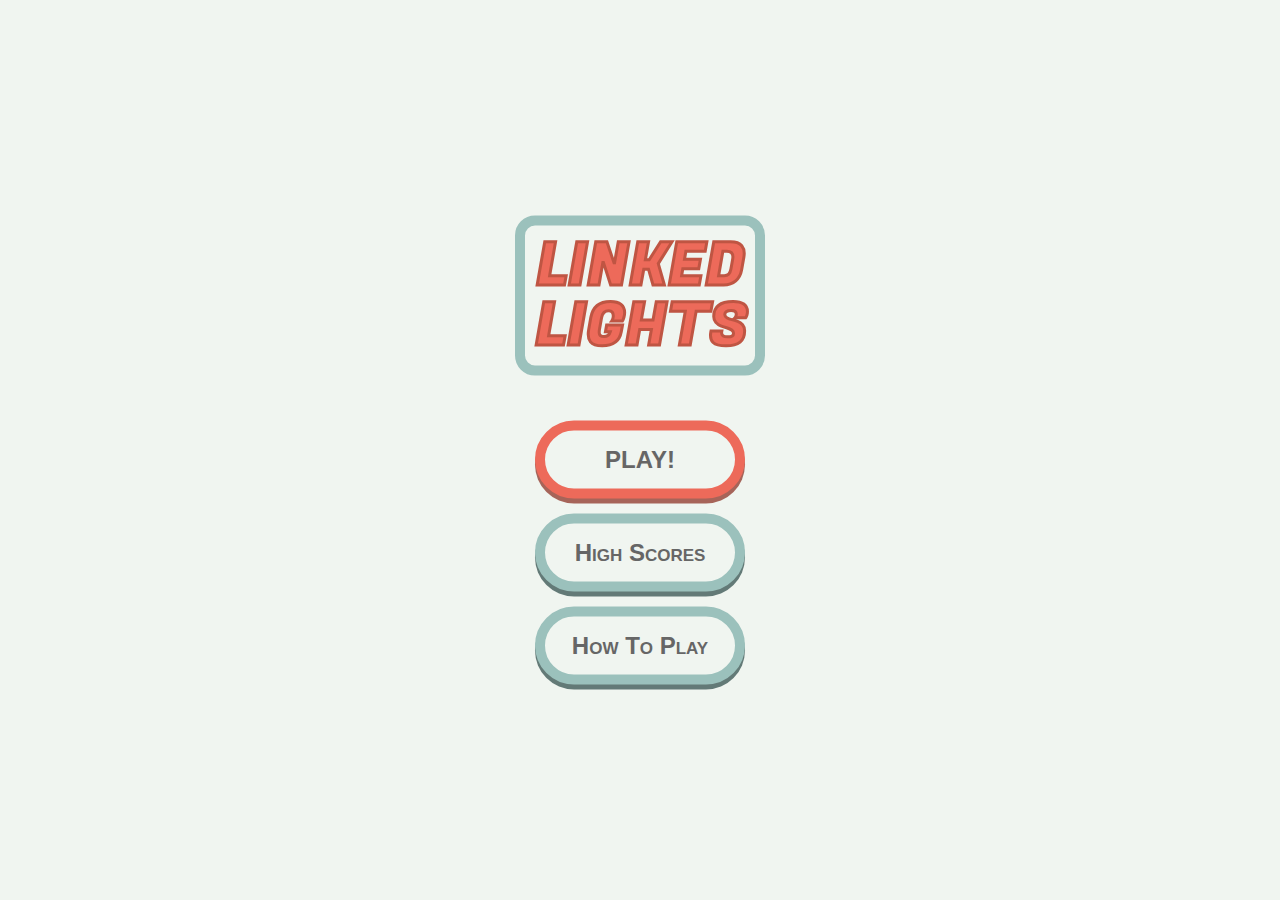
<file: index.html>
<!DOCTYPE HTML>
<html>
	<meta name="viewport" content="viewport-fit=cover, width=device-width, initial-scale=1.0, maximum-scale=1.0, user-scalable=no" />
	<link rel="stylesheet" type="text/css" href="css/index.css"/>
	<link rel="stylesheet" type="text/css" href="css/globalCSS.css"/>

	<head>
		<script type='application/javascript' src='lib/fastclick.js'></script>
		<script type="application/javascript">
				 window.addEventListener('load', function() {
						FastClick.attach(document.body);
				}, false);
		</script>
<!-- 		<script language="javascript" type="text/javascript" src="Game/js/vars.js"></script>
		<script language="javascript" type="text/javascript" src="Game/js/button.js"></script>
		<script language="javascript" type="text/javascript" src="Game/js/link.js"></script>
		<script language="javascript" type="text/javascript" src="Game/js/gameTimer.js"></script>
		<script language="javascript" type="text/javascript" src="Game/js/logic.js"></script>
		<script language="javascript" type="text/javascript" src="Game/js/menuControls.js"></script>
		<script language="javascript" type="text/javascript" src="Game/js/loserMenu.js"></script>
		<script language="javascript" type="text/javascript" src="gameSelect.js"></script>
		<script language="javascript" type="text/javascript" src="highscore.js"></script> -->
		<!-- <script type='application/javascript' src='lib/fastclick.js'></script> -->
		<!-- <script type="text/javascript" src="phonegap.js"></script> -->
	</head>

	<body>
		<div id="genCont">
			<div id="logo" class="pageTitle">LINKED LIGHTS</div>
			<div id="butCont">
				<a class="menuBut" id="playBut" href="playMode.html">PLAY!</a>
				<a class="menuBut" href="scoresGameModes.html">High Scores</a>
				<a class="menuBut" href="howToPlay.html" >How To Play</a>
			</div>
		</div>

	</body>


</html>
</file>
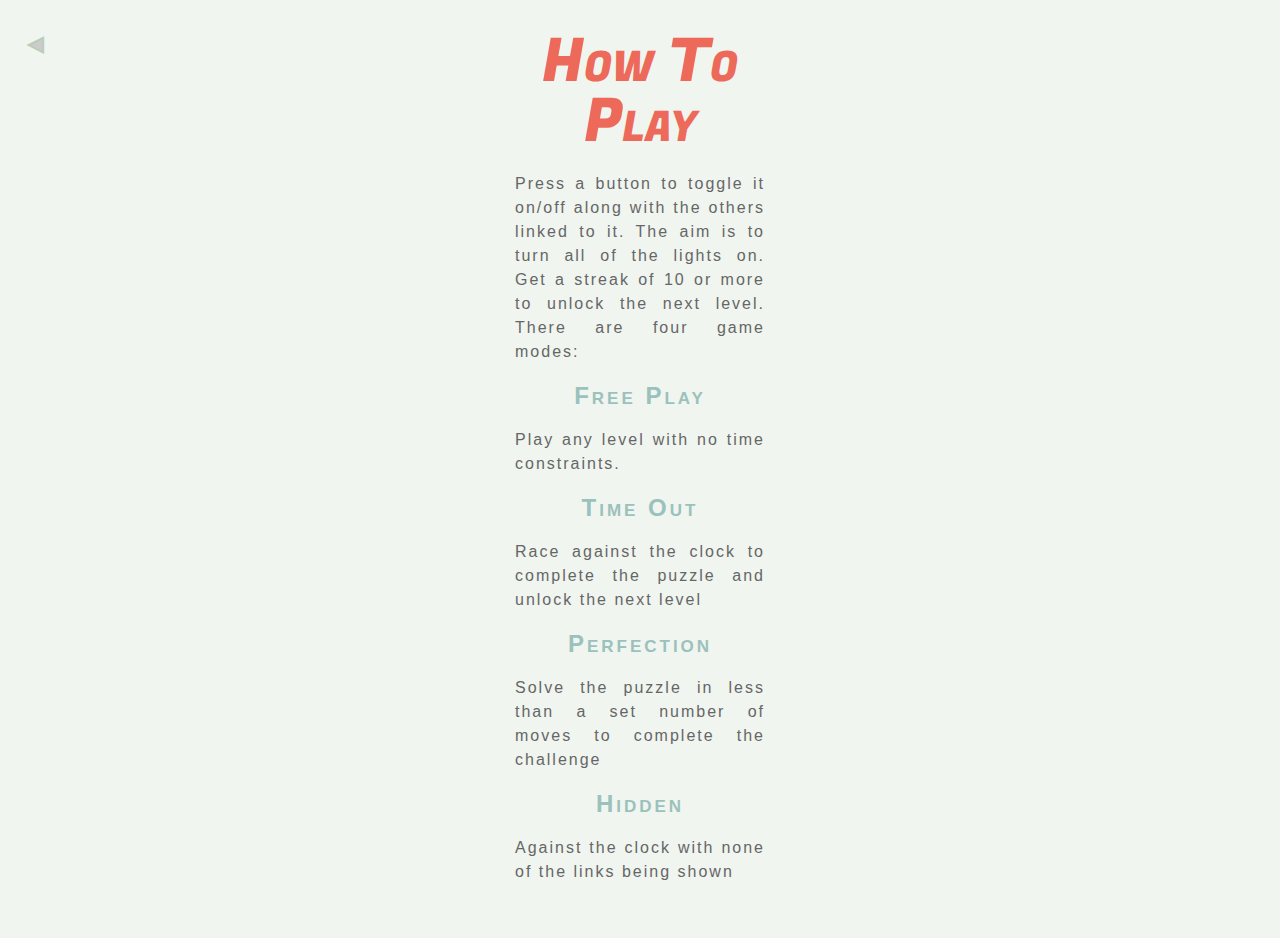
<file: howToPlay.html>
<!DOCTYPE HTML>
<html>
	<meta name="viewport" content="viewport-fit=cover, width=device-width, initial-scale=1.0, maximum-scale=1.0, user-scalable=no" />
	<link rel="stylesheet" type="text/css" href="css/scores.css"/>
	<link rel="stylesheet" type="text/css" href="css/index.css"/>
	<link rel="stylesheet" type="text/css" href="css/globalCSS.css"/>
	
	<body>
		<a id="homeBut" href="index.html">&#9668;</a>
		<div id="generalCont">
			<div class="pageTitle">How To Play</div>
			<div class="howToText" id="howToTop">
				Press a button to toggle it on/off along with the others linked to it. The aim is to turn all of the lights on. Get a streak of 10 or more to unlock the next level. There are four game modes:
			</div>
			<div class="howToHeading">Free Play</div>
			<div class="howToText">Play any level with no time constraints.</div>
			<div class="howToHeading">Time Out</div>
			<div class="howToText">Race against the clock to complete the puzzle and unlock the next level</div>
			<div class="howToHeading">Perfection</div>
			<div class="howToText">Solve the puzzle in less than a set number of moves to complete the challenge</div>
			<div class="howToHeading">Hidden</div>
			<div class="howToText">Against the clock with none of the links being shown</div>
			<br>
			<br>
			<br>
		</div>
	</body>
	<script type='application/javascript' src='lib/fastclick.js'></script>
	<script type="application/javascript">
			 window.addEventListener('load', function() {
					FastClick.attach(document.body);
			}, false);
	</script> 
</html>
</file>
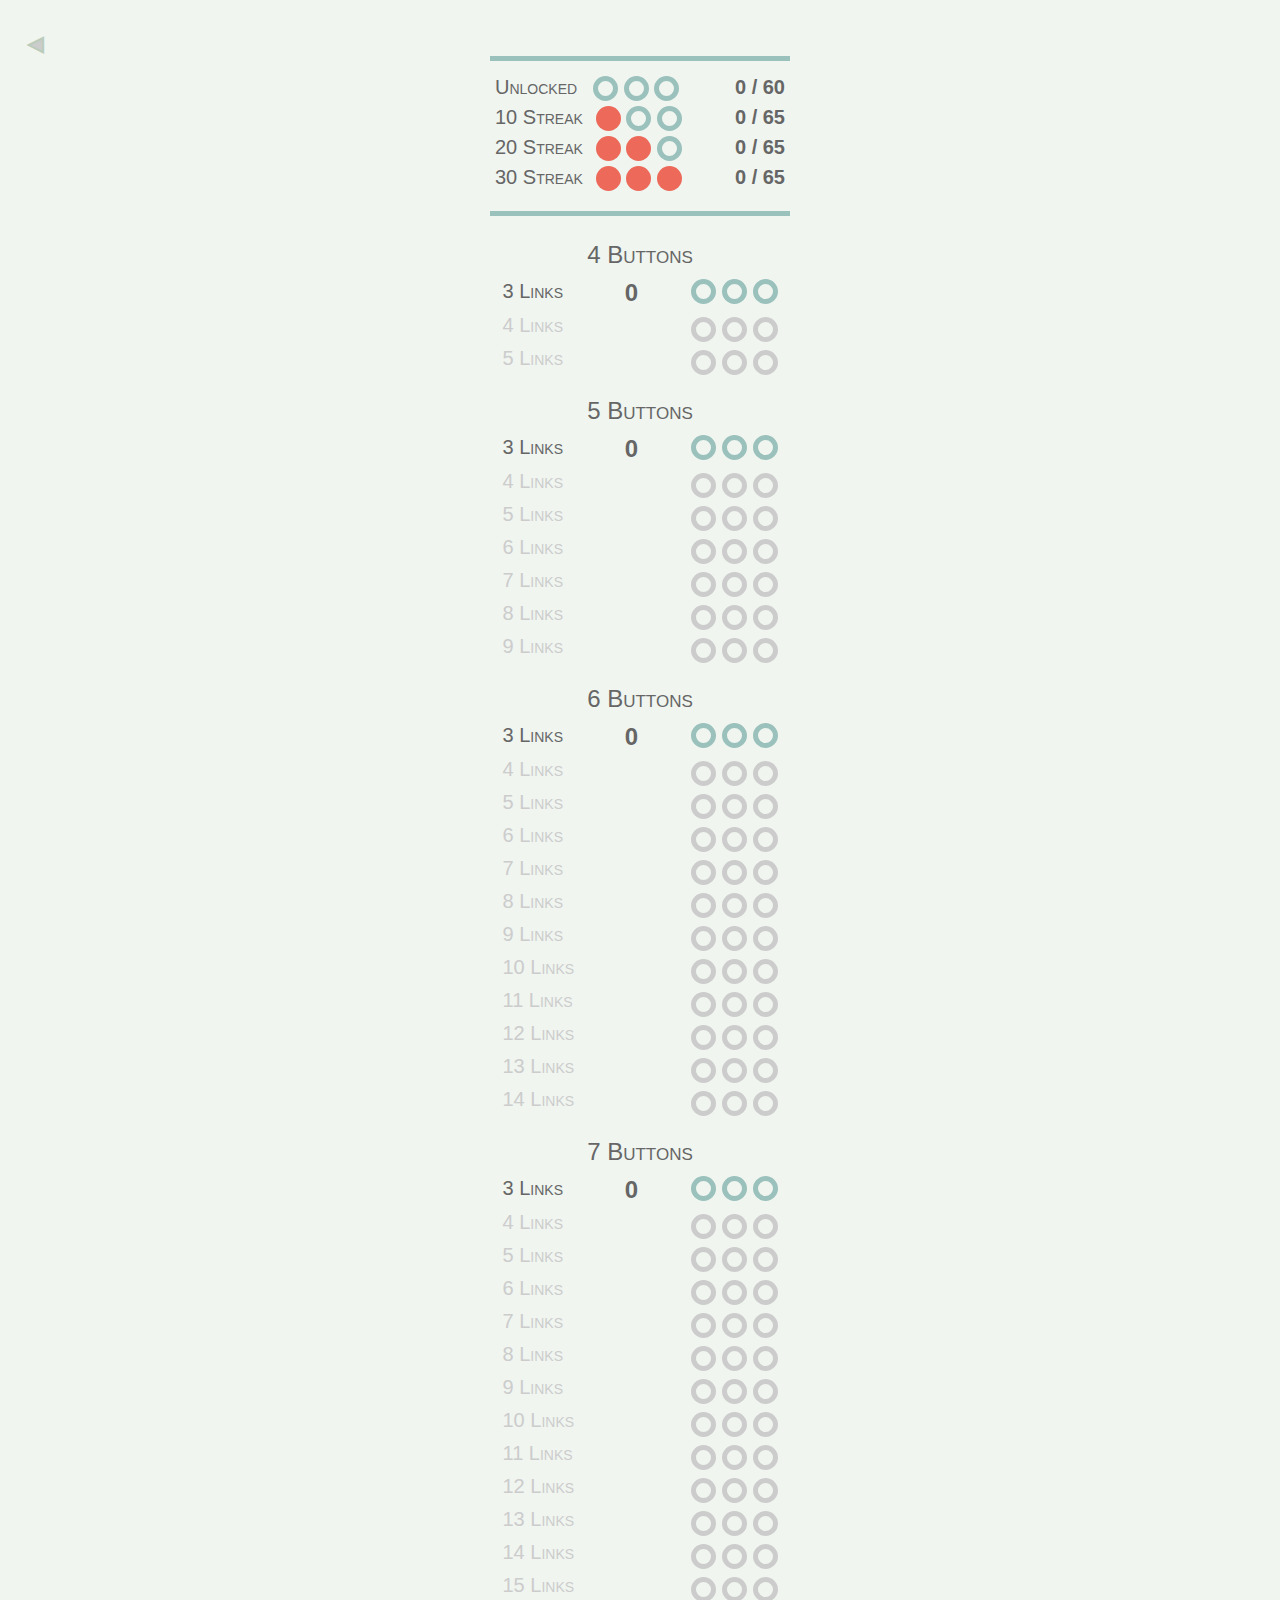
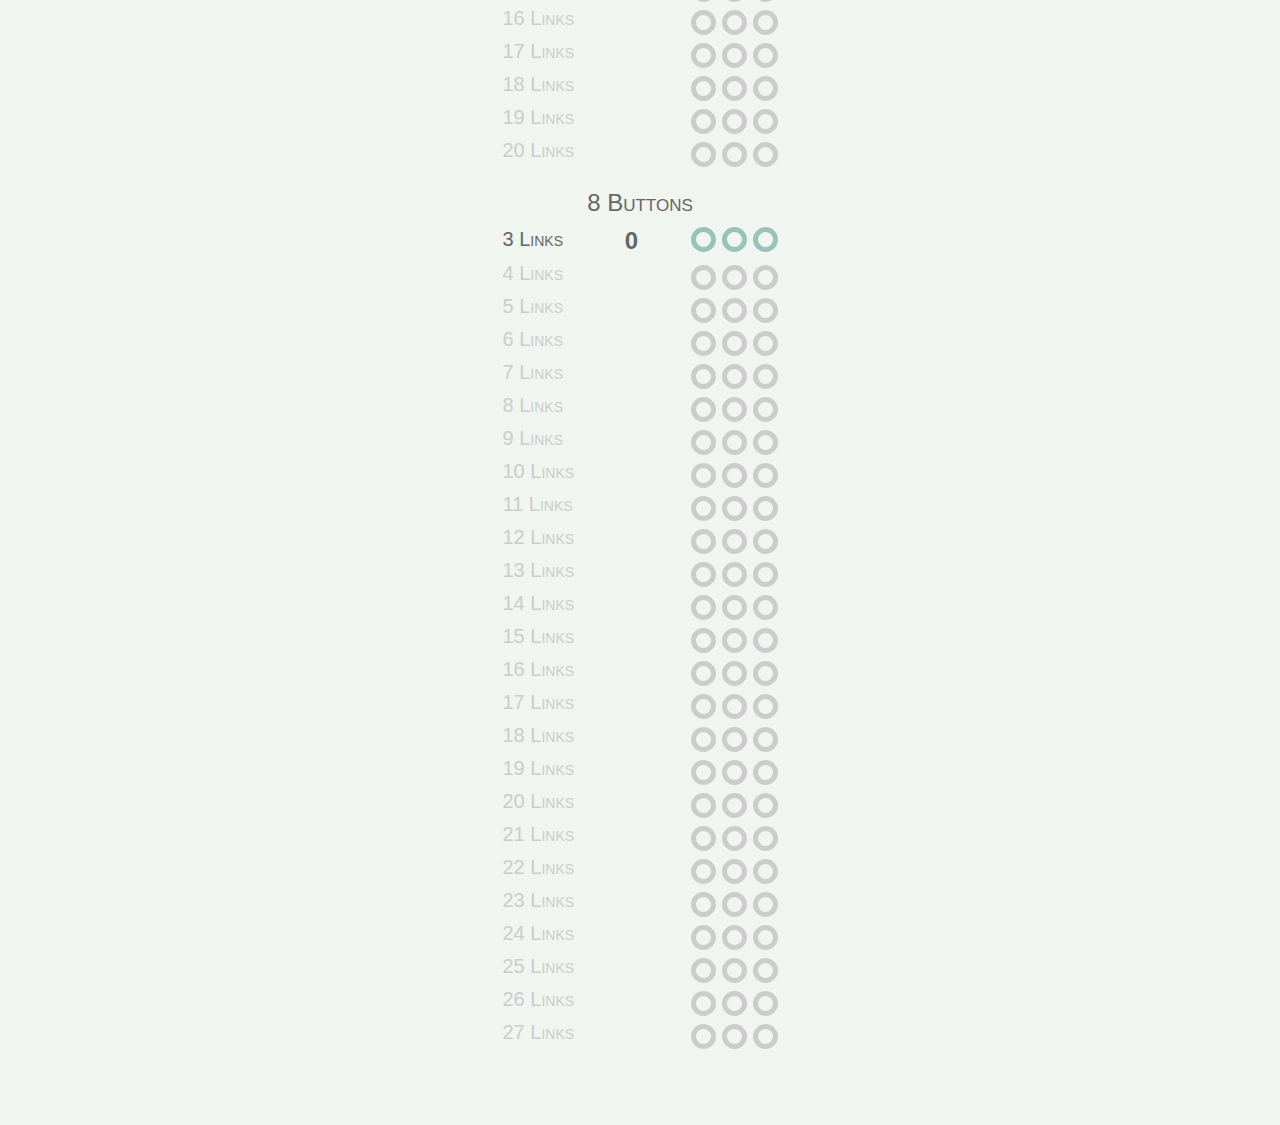
<file: scores.html>
<!DOCTYPE HTML>
<html>
	<meta name="viewport" content="viewport-fit=cover, width=device-width, initial-scale=1.0, maximum-scale=1.0, user-scalable=no" />
	
	<link rel="stylesheet" type="text/css" href="css/scores.css"/>
	<link rel="stylesheet" type="text/css" href="css/index.css"/>
	<link rel="stylesheet" type="text/css" href="css/globalCSS.css"/>
	
	<body onload="createScoreboard()">
		<a id="homeBut" href="scoresGameModes.html">&#9668;</a>
		<div id="generalCont">
			<div class="pageTitle" id="scoreTitle">Perfection</div>
			<div id="summary">
				<div class="summaryBox">
					<div class="summaryTitle">Unlocked</div>
					<div class="summaryStarblock">
						<div class="star unlockedStar"></div>
						<div class="star unlockedStar"></div>
						<div class="star unlockedStar"></div>
					</div>
					<div class="summaryValue" id="unlocked">0 / 60</div>
				</div>

				<div class="summaryBox">
					<div class="summaryTitle">10 Streak</div>
					<div class="summaryStarblock">
						<div class="star unlockedStar starOn"></div>
						<div class="star unlockedStar"></div>
						<div class="star unlockedStar"></div>
					</div>
					<div class="summaryValue" id="10streak">0 / 65</div>
				</div>

				<div class="summaryBox">
					<div class="summaryTitle">20 Streak</div>
					<div class="summaryStarblock">
						<div class="star unlockedStar starOn"></div>
						<div class="star unlockedStar starOn"></div>
						<div class="star unlockedStar"></div>
					</div>
					<div class="summaryValue" id="20streak">0 / 65</div>
				</div>

				<div class="summaryBox">
					<div class="summaryTitle">30 Streak</div>
					<div class="summaryStarblock">
						<div class="star unlockedStar starOn"></div>
						<div class="star unlockedStar starOn"></div>
						<div class="star unlockedStar starOn"></div>
					</div>
					<div class="summaryValue" id="30streak">0 / 65</div>
				</div>
			</div>

				<!-- Scores -->
			
		</div>
		<br>
		<br>
		<br>
	</body>
	<script language="javascript" type="text/javascript" src="highscore.js"></script>
	<script type='application/javascript' src='lib/fastclick.js'></script>
	<script type="application/javascript">
			 window.addEventListener('load', function() {
					FastClick.attach(document.body);
			}, false);
	</script> 
</html>
</file>
<file: css/index.css>
body {
	margin: 0px;
	height: 100vh;
	background: var(--backCol);
	font-variant: small-caps;
}

#genCont {
 	position: relative;
	top: 50%;
	transform: translateY(-50%);
	text-align: center;
 	max-width: 300px;
    margin: auto;
}

#butCont {
	margin-top: 5vh;
	font-size: 1.5em;

}

.menuBut {
	text-decoration: none;
	font-weight: bolder;
	color: #666;

	box-sizing: border-box;
	margin: 0 auto;
	display: block;
	background: var(--backCol);
	width: 70%;
	padding-top: 5%;
	padding-bottom: 5%;
	margin-top: 5%;
	border-radius: 70px;
	border: 10px solid var(--lineCol);
	
	/*********************/
	-webkit-box-shadow: 0px 5px 0px 0px rgba(99,122,119,1);
	-moz-box-shadow: 0px 5px 0px 0px rgba(99,122,119,1);
	box-shadow: 0px 5px 0px 0px rgba(99,122,119,1);
	/*********************/
}

.menuBut:active { 
	color: var(--backCol);
    background-color: rgba(99,122,119,1);

    border-color: rgba(99,122,119,1);

    -webkit-box-shadow: 0px 5px 0px 0px var(--lineCol);
	-moz-box-shadow: 0px 5px 0px 0px var(--lineCol);
	box-shadow: 0px 5px 0px 0px var(--lineCol);

}

#playBut{
	border-color: var(--actCol);

	-webkit-box-shadow: 0px 5px 0px 0px rgba(166,100,89,1);
	-moz-box-shadow: 0px 5px 0px 0px rgba(166,100,89,1);
	box-shadow: 0px 5px 0px 0px rgba(166,100,89,1);
}

#playBut:active {
	color: var(--backCol);
	background-color: rgba(166,100,89,1);
	border-color: rgba(166,100,89,1);
	box-shadow: 0px 5px 0px 0px var(--actCol);
}

#startButton{
	margin-top: 0.5em;
	display: inline-block;
	font-size: 2em;
	font-weight: bolder;
	background-color: var(--lineCol);
	color: var(--backCol);
	border-radius: 0.3em;
	padding: 0.5em;
	width: 40%;
	text-decoration: none;
	max-width: 200px;

	-webkit-box-shadow: 0px 5px 0px 0px rgba(99,122,119,1);
	-moz-box-shadow: 0px 5px 0px 0px rgba(99,122,119,1);
	box-shadow: 0px 5px 0px 0px rgba(99,122,119,1);
}

#startButton:active{
	 background-color: rgba(99,122,119,1) !important;
    -webkit-box-shadow: 0px 5px 0px 0px var(--lineCol);
}

@font-face{
	font-family: titleFont;
	font-weight: normal;
    font-style: normal;
	src: url('../lib/FugazOne.ttf');
}

.pageTitle{
	width: 70%;
	font-size: 3.75em;
	color: var(--actCol);
	margin: 0 auto;
	font-family: titleFont;
	line-height: 1em;
	text-align: center;
}


#logo {
	padding: 10px;
	border: 10px solid var(--lineCol);
	border-radius: 20px;
	-webkit-text-stroke: 3px #bf5543;
}

#levelSelCont{
	color: #666;
}

#homeBut{
	z-index: 1;
	position: absolute;
	font-size: 1.5em;
	padding: 1.25em 1em;
	color: #CCC;
	text-decoration: none;
	-webkit-text-stroke: 2px #BCB;
}

#homeBut:active{
	color: #AAA;
	-webkit-text-stroke: 2px #999;
}	

#generalCont{
	padding-top: 2em;
	text-align: center;
 	max-width: 300px;
    margin: auto;
}

.howToText{
	margin-top: 1em;
	font-variant: none;
	text-align: left;
}

.howToHeading{
	background: none;
}

#levelStarblock{
	margin-top: 0.5em;
}


.howToHeading{
	letter-spacing: 3px;
	font-weight: bold;
	font-size: 1.5em;
	margin-top: 0.75em;
	margin-bottom: 0.75em;
	color: var(--lineCol);
}

.howToText{
	letter-spacing: 2px;
	text-align: justify;
	margin: auto;
	max-width: 250px;
	color: #666;
	line-height: 1.5em;
}

#howToTop{
	margin-top: 20px;
}
</file>
<file: css/globalCSS.css>
* {
	margin: 0px;
	padding: 0px;
	font-family: "Helvetica", "Arial", sans-serif;
	user-select: none;
	-webkit-tap-highlight-color: transparent;
	-webkit-touch-callout: none;                /* prevent callout to copy image, etc when tap to hold */
    -webkit-text-size-adjust: none;             /* prevent webkit from resizing text to fit */
    -webkit-user-select: none;                  /* prevent copy paste, to allow, change 'none' to 'text' */
    --lineCol: rgb(155, 193, 188);
    --backCol: rgb(240,245,240);
    --actCol: rgb(237, 106, 90);
}
</file>
<file: css/scores.css>
#scoreTitle{
	font-size: 2.5em;
}

#summary{
	margin-top: 1.5em;
	color: #666;
	border-top: 5px solid var(--lineCol);
	border-bottom: 5px solid var(--lineCol);
	padding: 15px 5px; 
	margin-bottom: 25px;

}

.summaryBox{
	font-size: 1.25em;
}

.summaryTitle{
	display: inline-block;
	float: left;
}

.summaryStarblock{
	display: inline-block;
	transform: translate(-10px,0px);
}

.summaryValue{
	display: inline-block;
	float: right;
	font-weight: bolder;
	width: 70px;
	text-align: right;
}


.scoreSection{
	margin-top: 1em;
	color: #666;
	width: 275px;
	margin: auto;
	margin-bottom: 1.5em;
}

.subTitle{
	font-size: 1.5em;
	margin-top: 10px;
	margin-bottom: 10px;
}

.scoreBlock{
	text-align: left;
	font-size: 1.25em;
	margin-top: 0.5em;
}

.scoreLinkNum{
	display: inline-block;
	transform: translate(0,-3px);
	color: #CCC;
}

.unlockedLinkNum{
	color: #666;
}

.highscores{
	display: inline-block;
	font-weight: bold;
	font-size: 1.2em;
	text-align: center;
	width: 50px;
	margin-left: 38px;
}

.starblock{
	display: inline-block;
	float:right;
}

.star{
	box-sizing: border-box;
	display: inline-block;
	height: 25px;
	width: 25px;
	border-radius: 15px;
	background: var(--backCol);
	border: 5px solid #CCC;
}

.unlockedStar{
	background: var(--backCol);
	border: 5px solid var(--lineCol);
}

.starOn{
	background: var(--actCol) !important;
	border: 0px;
}

.inGameStar{
	    background: none;
}
</file>
